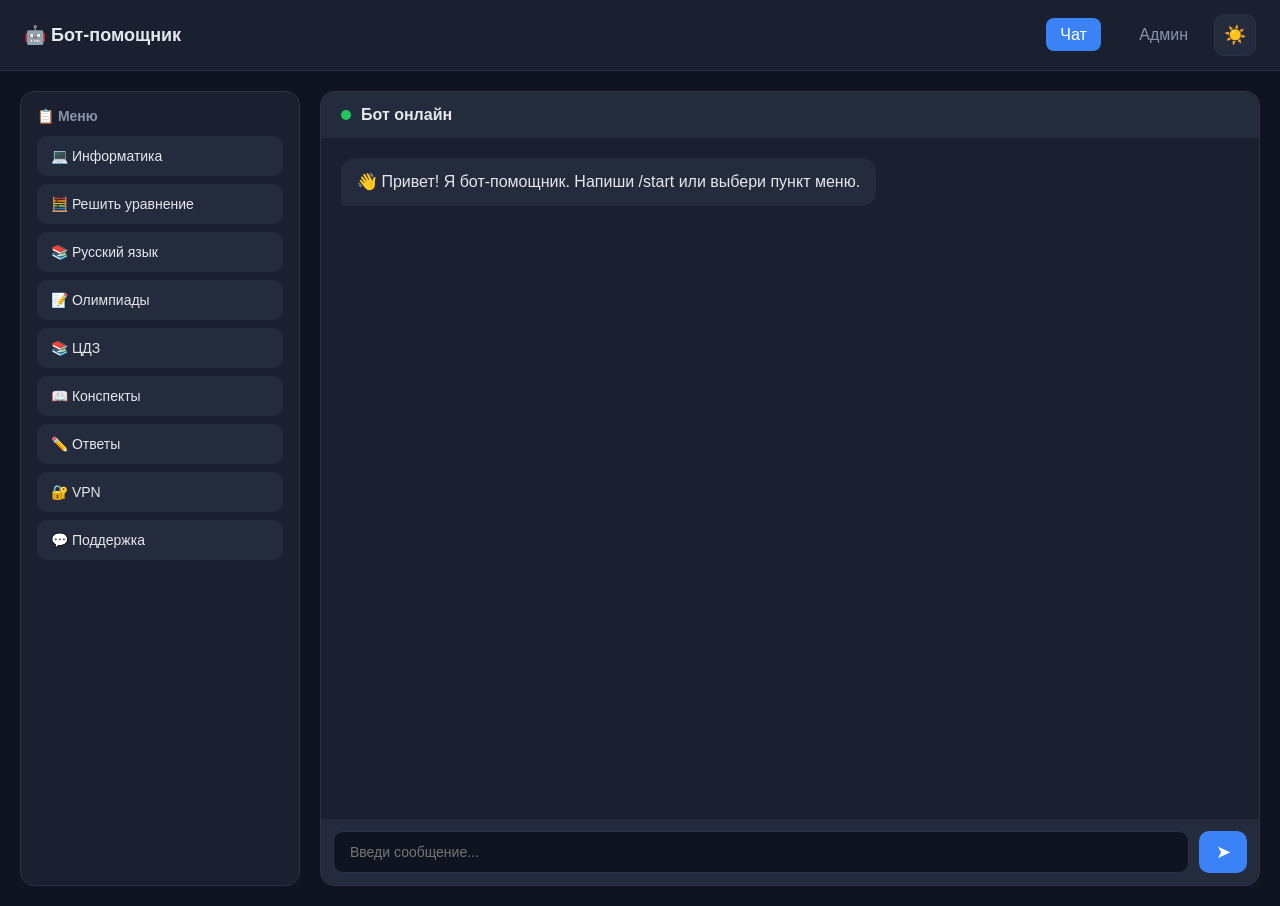
<file: index.html>
<!DOCTYPE html>
<html lang="ru" data-theme="dark">
<head>
<meta charset="UTF-8">
<meta name="viewport" content="width=device-width, initial-scale=1.0">
<title>Бот-помощник | Демо</title>
<link rel="stylesheet" href="style.css">
<script>
  (function() {
    const saved = localStorage.getItem("theme") || "dark";
    document.documentElement.setAttribute("data-theme", saved);
  })();
</script>
</head>
<body>

<header class="topbar">
  <div class="logo">🤖 Бот-помощник</div>
  <div class="topbar-right">
    <nav>
      <a href="index.html" class="active">Чат</a>
      <a href="admin.html">Админ</a>
    </nav>
    <button class="theme-toggle" id="themeToggle" title="Сменить тему">
      <span class="icon sun">☀️</span>
      <span class="icon moon hidden">🌙</span>
    </button>
  </div>
</header>

<main class="container">
  <div class="sidebar">
    <h3>📋 Меню</h3>
    <button class="menu-btn" data-action="informatics">💻 Информатика</button>
    <button class="menu-btn" data-action="equation">🧮 Решить уравнение</button>
    <button class="menu-btn" data-action="russian">📚 Русский язык</button>
    <button class="menu-btn" data-action="olympiads">📝 Олимпиады</button>
    <button class="menu-btn" data-action="dz">📚 ЦДЗ</button>
    <button class="menu-btn" data-action="konspekty">📖 Конспекты</button>
    <button class="menu-btn" data-action="otv">✏️ Ответы</button>
    <button class="menu-btn" data-action="vpn">🔐 VPN</button>
    <button class="menu-btn" data-action="support">💬 Поддержка</button>
  </div>

  <div class="chat">
    <div class="chat-header">
      <span class="dot"></span> Бот онлайн
    </div>
    <div class="chat-body" id="chatBody"></div>
    <div class="chat-input">
      <input type="text" id="userInput" placeholder="Введи сообщение..." autocomplete="off">
      <button id="sendBtn">➤</button>
    </div>
  </div>
</main>

<script src="crypto.js"></script>
<script src="script.js"></script>
<script src="theme.js"></script>
</body>
</html>
</file>
<file: style.css>
:root,
[data-theme="dark"] {
  --bg: #0f1420;
  --bg-elev: #1a2030;
  --bg-elev2: #232b3d;
  --border: #2a3245;
  --text: #e6e8ee;
  --text-muted: #8a93a8;
  --accent: #3b82f6;
  --accent-hover: #2563eb;
  --user-msg: #3b82f6;
  --danger: #ef4444;
  --danger-hover: #dc2626;
}

[data-theme="light"] {
  --bg: #f4f6fb;
  --bg-elev: #ffffff;
  --bg-elev2: #eef1f8;
  --border: #d8dde8;
  --text: #1a2030;
  --text-muted: #64708a;
  --accent: #3b82f6;
  --accent-hover: #2563eb;
  --user-msg: #3b82f6;
  --danger: #ef4444;
  --danger-hover: #dc2626;
}

* { box-sizing: border-box; margin: 0; padding: 0; }

body {
  font-family: -apple-system, BlinkMacSystemFont, "Segoe UI", Roboto, sans-serif;
  background: var(--bg);
  color: var(--text);
  min-height: 100vh;
  transition: background .3s, color .3s;
}

.topbar {
  background: var(--bg-elev);
  padding: 14px 24px;
  display: flex;
  justify-content: space-between;
  align-items: center;
  border-bottom: 1px solid var(--border);
  position: sticky;
  top: 0;
  z-index: 100;
  transition: background .3s, border-color .3s;
}

.logo { font-size: 18px; font-weight: 700; }

.topbar-right {
  display: flex;
  align-items: center;
  gap: 12px;
}

.topbar nav a {
  color: var(--text-muted);
  text-decoration: none;
  margin-left: 20px;
  padding: 8px 14px;
  border-radius: 8px;
  transition: .2s;
}
.topbar nav a:hover { background: var(--bg-elev2); color: var(--text); }
.topbar nav a.active { background: var(--accent); color: #fff; }

.theme-toggle {
  background: var(--bg-elev2);
  border: 1px solid var(--border);
  color: var(--text);
  width: 42px;
  height: 42px;
  border-radius: 10px;
  cursor: pointer;
  font-size: 18px;
  display: flex;
  align-items: center;
  justify-content: center;
  transition: .2s;
  position: relative;
  overflow: hidden;
}
.theme-toggle:hover {
  background: var(--accent);
  color: #fff;
  border-color: var(--accent);
  transform: rotate(15deg) scale(1.05);
}
.theme-toggle .icon {
  transition: transform .4s, opacity .3s;
  position: absolute;
}
.theme-toggle .icon.hidden {
  opacity: 0;
  transform: rotate(180deg) scale(0.5);
}

.container {
  display: grid;
  grid-template-columns: 280px 1fr;
  gap: 20px;
  padding: 20px;
  max-width: 1400px;
  margin: 0 auto;
  height: calc(100vh - 65px);
}
.admin-container { display: block; overflow-y: auto; height: calc(100vh - 65px); }

.sidebar {
  background: var(--bg-elev);
  border-radius: 14px;
  padding: 16px;
  overflow-y: auto;
  border: 1px solid var(--border);
  transition: background .3s, border-color .3s;
}
.sidebar h3 { margin-bottom: 12px; color: var(--text-muted); font-size: 14px; }
.menu-btn {
  display: block;
  width: 100%;
  text-align: left;
  background: var(--bg-elev2);
  border: none;
  color: var(--text);
  padding: 12px 14px;
  margin-bottom: 8px;
  border-radius: 10px;
  cursor: pointer;
  font-size: 14px;
  transition: .2s;
}
.menu-btn:hover { background: var(--accent); color: #fff; transform: translateX(4px); }

.chat {
  background: var(--bg-elev);
  border-radius: 14px;
  display: flex;
  flex-direction: column;
  overflow: hidden;
  border: 1px solid var(--border);
  transition: background .3s, border-color .3s;
}
.chat-header {
  padding: 14px 20px;
  background: var(--bg-elev2);
  font-weight: 600;
  display: flex;
  align-items: center;
  gap: 10px;
  transition: background .3s;
}
.dot {
  width: 10px; height: 10px;
  background: #22c55e;
  border-radius: 50%;
  animation: pulse 1.8s infinite;
}
@keyframes pulse {
  0%,100% { opacity: 1; }
  50% { opacity: .4; }
}

.chat-body {
  flex: 1;
  padding: 20px;
  overflow-y: auto;
  display: flex;
  flex-direction: column;
  gap: 12px;
}

.msg {
  max-width: 75%;
  padding: 12px 16px;
  border-radius: 14px;
  line-height: 1.5;
  white-space: pre-wrap;
  word-wrap: break-word;
  animation: slide .25s ease;
}
@keyframes slide {
  from { opacity: 0; transform: translateY(8px); }
  to { opacity: 1; transform: translateY(0); }
}
.msg.bot {
  background: var(--bg-elev2);
  align-self: flex-start;
  border-bottom-left-radius: 4px;
}
.msg.user {
  background: var(--user-msg);
  color: #fff;
  align-self: flex-end;
  border-bottom-right-radius: 4px;
}
.msg pre, .msg code {
  background: var(--bg);
  padding: 2px 6px;
  border-radius: 4px;
  font-family: monospace;
  font-size: 13px;
}

.chat-input {
  display: flex;
  padding: 12px;
  background: var(--bg-elev2);
  gap: 10px;
  transition: background .3s;
}
.chat-input input {
  flex: 1;
  background: var(--bg);
  border: 1px solid var(--border);
  color: var(--text);
  padding: 12px 16px;
  border-radius: 10px;
  font-size: 14px;
  outline: none;
  transition: .2s;
}
.chat-input input:focus { border-color: var(--accent); }
.chat-input button {
  background: var(--accent);
  border: none;
  color: #fff;
  width: 48px;
  border-radius: 10px;
  cursor: pointer;
  font-size: 18px;
  transition: .2s;
}
.chat-input button:hover { background: var(--accent-hover); }

.tabs {
  display: flex;
  flex-wrap: wrap;
  gap: 8px;
  margin-bottom: 20px;
}
.tab {
  background: var(--bg-elev);
  border: 1px solid var(--border);
  color: var(--text-muted);
  padding: 10px 18px;
  border-radius: 10px;
  cursor: pointer;
  transition: .2s;
}
.tab:hover { color: var(--text); }
.tab.active { background: var(--accent); color: #fff; border-color: var(--accent); }

.tab-content { display: none; }
.tab-content.active { display: block; }

.tab-content h2 { margin-bottom: 16px; }

.form-row, .form-col {
  display: flex;
  gap: 10px;
  margin-bottom: 20px;
  flex-wrap: wrap;
}
.form-col { flex-direction: column; }

.form-row input, .form-col input, .form-col textarea {
  flex: 1;
  min-width: 200px;
  background: var(--bg-elev);
  border: 1px solid var(--border);
  color: var(--text);
  padding: 12px 16px;
  border-radius: 10px;
  font-size: 14px;
  font-family: inherit;
  outline: none;
  transition: .2s;
}
.form-col textarea { min-height: 100px; resize: vertical; }
.form-row input:focus, .form-col input:focus, .form-col textarea:focus {
  border-color: var(--accent);
}

.form-row button, .form-col button {
  background: var(--accent);
  border: none;
  color: #fff;
  padding: 12px 24px;
  border-radius: 10px;
  cursor: pointer;
  font-weight: 600;
  transition: .2s;
}
.form-row button:hover, .form-col button:hover { background: var(--accent-hover); }

.list { list-style: none; }
.list li {
  background: var(--bg-elev);
  border: 1px solid var(--border);
  padding: 14px 18px;
  border-radius: 10px;
  margin-bottom: 10px;
  display: flex;
  justify-content: space-between;
  align-items: center;
  gap: 14px;
  transition: .2s;
}
.list li .info { flex: 1; }
.list li .info strong { display: block; margin-bottom: 4px; }
.list li .info small { color: var(--text-muted); }
.list li button.del {
  background: var(--danger);
  border: none;
  color: #fff;
  padding: 8px 14px;
  border-radius: 8px;
  cursor: pointer;
  font-size: 13px;
  transition: .2s;
}
.list li button.del:hover { background: var(--danger-hover); }

@media (max-width: 768px) {
  .container { grid-template-columns: 1fr; }
  .sidebar { max-height: 200px; }
  .topbar nav a { margin-left: 8px; padding: 6px 10px; }
}

/* ===== Auth overlay ===== */
.auth-overlay {
  position: fixed;
  inset: 0;
  background: rgba(10, 14, 22, 0.85);
  backdrop-filter: blur(8px);
  display: flex;
  align-items: center;
  justify-content: center;
  z-index: 9999;
  padding: 20px;
}

.auth-box {
  background: var(--bg-elev);
  border: 1px solid var(--border);
  border-radius: 16px;
  padding: 32px;
  max-width: 380px;
  width: 100%;
  text-align: center;
  animation: authSlide .3s ease;
}

@keyframes authSlide {
  from { opacity: 0; transform: translateY(-12px); }
  to { opacity: 1; transform: translateY(0); }
}

.auth-box h2 {
  margin-bottom: 8px;
  font-size: 20px;
}

.auth-hint {
  color: var(--text-muted);
  font-size: 14px;
  margin-bottom: 20px;
}

.auth-box input {
  width: 100%;
  background: var(--bg);
  border: 1px solid var(--border);
  color: var(--text);
  padding: 12px 16px;
  border-radius: 10px;
  font-size: 15px;
  outline: none;
  margin-bottom: 12px;
  transition: .2s;
  font-family: inherit;
}
.auth-box input:focus {
  border-color: var(--accent);
  box-shadow: 0 0 0 3px rgba(59, 130, 246, 0.15);
}

.auth-box button {
  width: 100%;
  background: var(--accent);
  border: none;
  color: #fff;
  padding: 12px;
  border-radius: 10px;
  font-size: 15px;
  font-weight: 600;
  cursor: pointer;
  transition: .2s;
}
.auth-box button:hover {
  background: var(--accent-hover);
}

.auth-error {
  color: var(--danger);
  font-size: 13px;
  margin-top: 10px;
  min-height: 18px;
}

.auth-back {
  display: inline-block;
  margin-top: 16px;
  color: var(--text-muted);
  text-decoration: none;
  font-size: 13px;
  transition: .2s;
}
.auth-back:hover {
  color: var(--accent);
}
</file>
